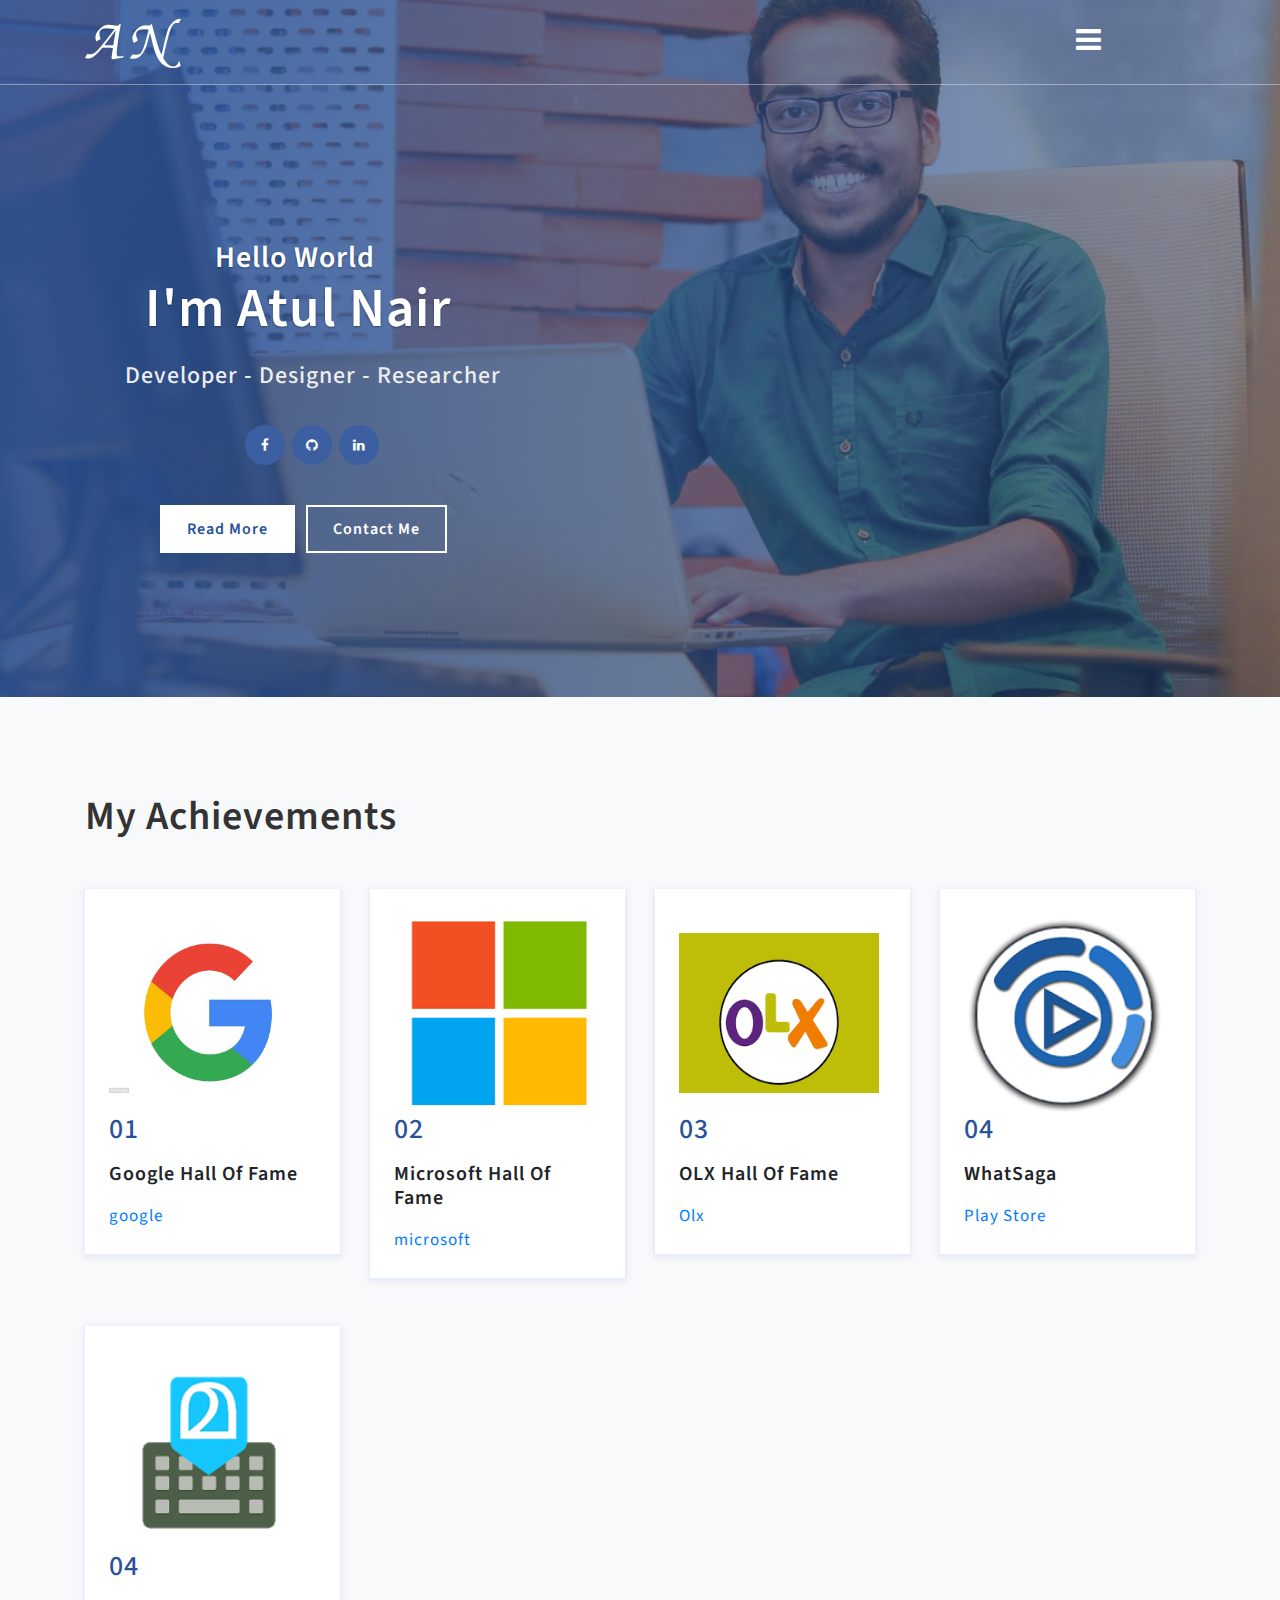
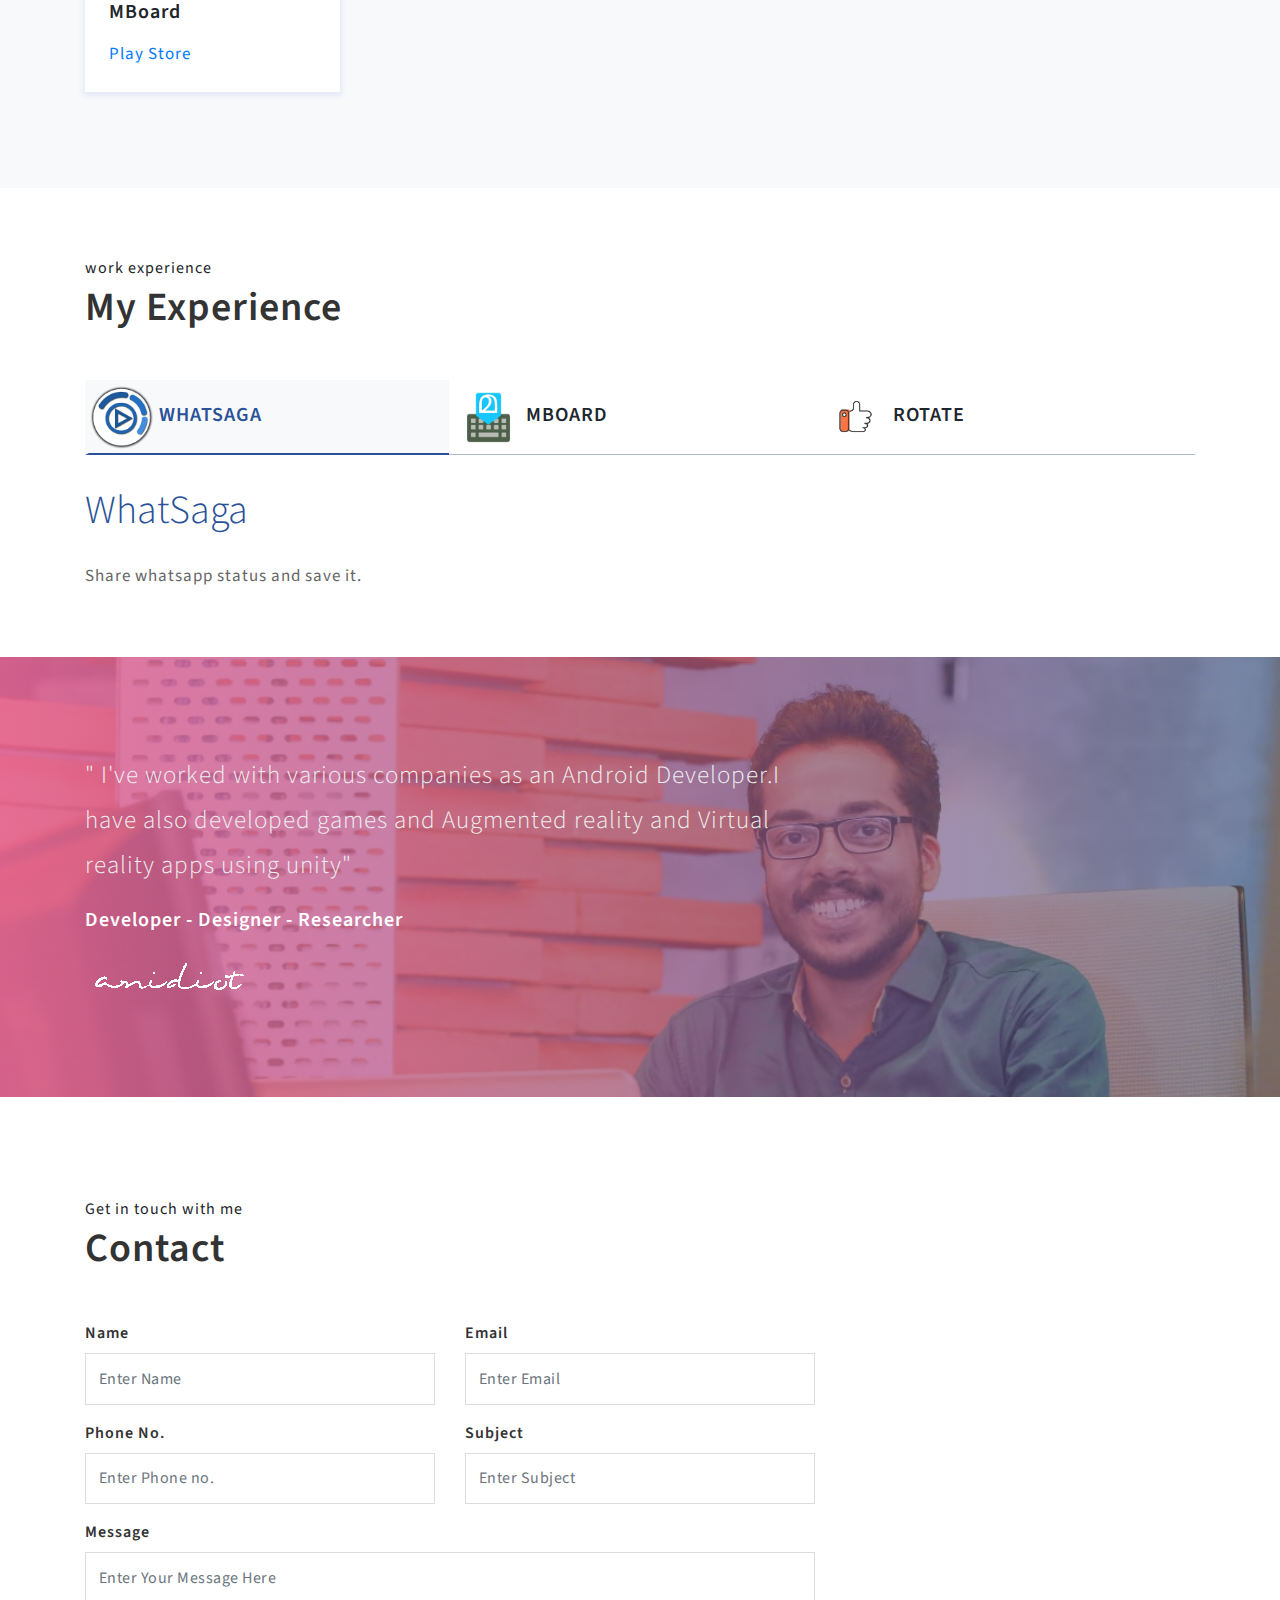
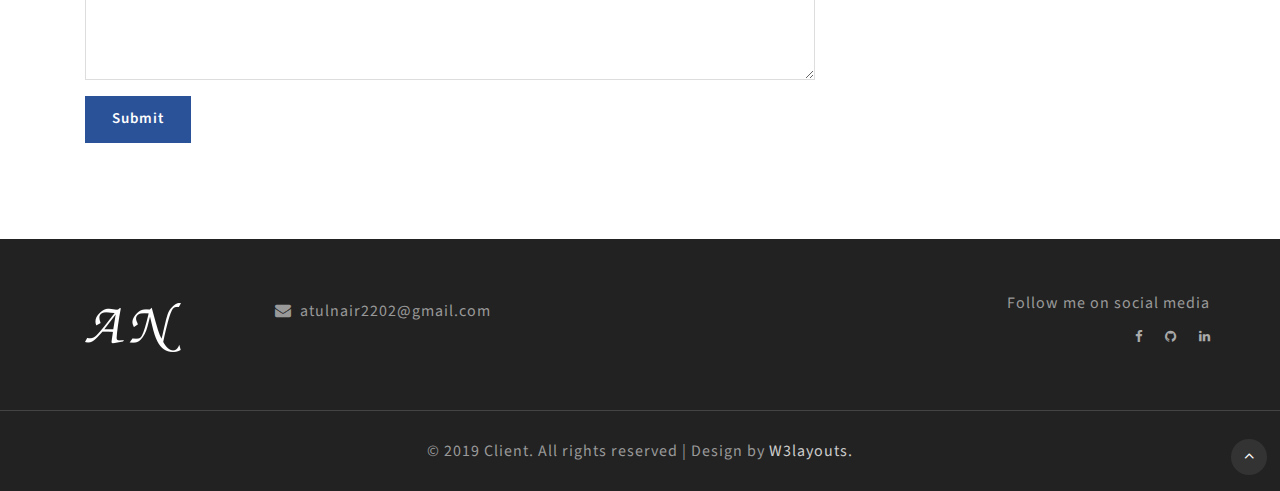
<file: index.html>
<!--
author: W3layouts
author URL: http://w3layouts.com
License: Creative Commons Attribution 3.0 Unported
License URL: http://creativecommons.org/licenses/by/3.0/
-->
<!DOCTYPE html>
<html lang="en">
<head>
<title>Myself</title>
<!-- for-mobile-apps -->
<meta name="viewport" content="width=device-width, initial-scale=1">
<meta http-equiv="Content-Type" content="text/html; charset=utf-8" />
<meta name="keywords" content="Client Responsive web template, Bootstrap Web Templates, Flat Web Templates, Android Compatible web template,
Smartphone Compatible web template, free webdesigns for Nokia, Samsung, LG, SonyEricsson, Motorola web design" />

    <script>
        addEventListener("load", function () {
            setTimeout(hideURLbar, 0);
        }, false);

        function hideURLbar() {
            window.scrollTo(0, 1);
        }
    </script>

	<!-- css files -->
    <link href="css/bootstrap.css" rel='stylesheet' type='text/css' /><!-- bootstrap css -->
    <link href="css/style.css" rel='stylesheet' type='text/css' /><!-- custom css -->
    <link href="css/font-awesome.min.css" rel="stylesheet"><!-- fontawesome css -->
	<!-- //css files -->

	<!-- google fonts -->
	<link href="//fonts.googleapis.com/css?family=Source+Sans+Pro:200,200i,300,300i,400,400i,600,600i,700,700i,900,900i&amp;subset=cyrillic,cyrillic-ext,greek,greek-ext,latin-ext,vietnamese" rel="stylesheet">
	<!-- //google fonts -->

</head>
<body>

<!-- header -->
<header>
	<nav class="navbar">
		<div class="container">
			<h1 class="wthree-logo">

				<a href="index.html" id="logoLink"><img src="images/bitmap.png" /></a>
			</h1>

			<!-- menu -->
			<ul id="menu">
				<li>
					<input id="check02" type="checkbox" name="menu" />
					<label for="check02"><span class="fa fa-bars" aria-hidden="true"></span></label>
					<ul class="submenu">
						<li><a href="index.html" class="active">Home</a></li>
						<li><a href="#about">About Me</a></li>
						<li><a href="#services">Achievements</a></li>
						<li><a href="#experience">Experience</a></li>
						<!-- <li><a href="#portfolio">Portfolio</a></li>
						<li><a href="#testimonials">Testimonials</a></li> -->
						<li><a href="#contact">Contact Me</a></li>
            <li><a href="p5js.html">p5js</a></li>
					</ul>
				</li>
			</ul>
			<!-- //menu -->

		</div>
	</nav>
</header>
<!-- //header -->

<!-- banner -->
<div id="home" class="banner-w3pvt d-flex">
	<div class="container">
		<div class="row">
			<div class="col-lg-7 bnr-txt-w3pvt">
				<div class="bnr-w3pvt-txt mt-sm-5">
					<!-- <h6>Welcome to my Client template</h6> -->
					<h3 style="padding-left:130px">Hello World</h3>
          <h2 style="padding-bottom:10px;padding-left:60px"><span >I'm Atul Nair</span></h2>
					<h4 style="padding-bottom:10px;padding-top:10px;padding-left:40px">developer - designer - researcher</h4>
					<!-- <p class="mt-4"> Auctor sit amet aliquam vel, ullamcorper sit amet ligula.
						Vivamus suscipit tortor eget felis porttitor volutpat. Mauris blandit aliquet elit.</p> -->
					<ul class="social_section_1info mt-4" style="padding-left:160px">
						<li class="mb-2 facebook"><a href="https://www.facebook.com/profile.php?id=100009807841753"><span class="fa fa-facebook"></span></a></li>
						<li class="github"><a href="https://github.com/atulnair"><span class="fa fa-github"></span></a></li>
						<li class="linkedin"><a href="https://www.linkedin.com/in/atul-nair-3932a2141/"><span class="fa fa-linkedin"></span></a></li>
						<!-- <li class="pinterest"><a href="#"><span class="fa fa-pinterest"></span></a></li> -->
					</ul>
          <div style="padding-left:75px">
					<a href="#about" class="scroll bnr-btn mr-2">Read more </a>
					<a href="#contact" class="scroll bnr-btn1">Contact Me </a>
        </div>
				</div>
			</div>
		</div>
	</div>
</div>
<!-- //banner -->

<!-- about -->
<!-- <section class="about" id="about">
	<div class="container-fluid">
		<div class="row">
			<div class="col-lg-5 p-0">
				<img src="images/a.jpg" alt="" class="img-fluid" style="height:600px" />
			</div>
			<div class="col-lg-6">
				<div class="about-right">
					<h4 class="main">Auctor sit amet aliquam vel, ulla amet.</h4>
					<p>Auctor sit amet aliquam vel, ullamcorper sit amet ligula. Vivamus suscipit tortor eget felis porttitor volutpat. Mauris blandit
					aliquet elit.</p>
					<div class="row mt-sm-5 mt-4 about-right-inner">
						<div class="col-sm-4 col-6 myphoto-sign text-center">
							<img src="images/me.jpg" alt="" class="img-fluid rounded-circle"/>
							<img src="images/sign.png" alt="" class="img-fluid mt-3"/>
							<a href="#contact" class="scroll abt-btn">Hire Me </a>
						</div>
						<div class="col-sm-7 offset-lg-1">
							<h4>Personal Info</h4>
							<p>Hello, My name is <strong>John Watson</strong>. I am 6 years experienced <strong>web designer</strong></p>
							<h4 class="mt-4">Skills & Abilities</h4>
							<div class="progress-one mt-3">
								<h4 class="progress-tittle">Web Designing</h4>
								<div class="progress">
									<div class="progress-bar" role="progressbar" style="width: 80%" aria-valuenow="80" aria-valuemin="0" aria-valuemax="100"></div>
								</div>
							</div>
							<div class="progress-one my-lg-3">
								<h4 class="progress-tittle">Photoshop</h4>
								<div class="progress">
									<div class="progress-bar bg-danger" role="progressbar" style="width: 65%" aria-valuenow="65" aria-valuemin="0" aria-valuemax="100"></div>
								</div>
							</div>
							<div class="progress-one">
								<h4 class="progress-tittle">App Development</h4>
								<div class="progress">
									<div class="progress-bar bg-info" role="progressbar" style="width: 100%" aria-valuenow="100" aria-valuemin="0" aria-valuemax="100"></div>
								</div>
							</div>
						</div>
					</div>
				</div>
			</div>
			<h3 class="position">About Me</h3>
		</div>
    </div>
</section> -->
<!-- //about -->

<!-- services-->
<section class="services pt-5" id="services">
	<div class="container py-lg-5">
		<!-- <p class="paragraph">What I do for you</p> -->
		<h3 class="heading mb-sm-5 mb-4">My Achievements</h3>
		<div class="row">
			<div class="col-lg-3 col-sm-6 mb-5">
			   <div class="panel panel-default">
				  <div class="panel-thumbnail">
					<img src="images/google.jpg" alt="" class="img-fluid" style="height:200px;width:200px;align:center;padding-top:20px;padding-bottom:20px"/>
					<h3>01</h3>
					<h4 class="mt-3">Google Hall of Fame</h4>
					<p class="mt-3"><a href="https://bughunter.withgoogle.com/profile/4c0aba67-f193-4375-9ee3-24fbb698f5fc">google<a/></p>
				  </div>
				</div>
			</div>
			<div class="col-lg-3 col-sm-6 mb-5">
			   <div class="panel panel-default">
				  <div class="panel-thumbnail">
					<img src="images/microsoft.png" alt="" class="img-fluid" style="height:200px;width:200px;align:center;padding-left:10px" />
					<h3>02</h3>
					<h4 class="mt-3">Microsoft Hall of Fame<br></h4>
					<p class="mt-3"><a href="https://portal.msrc.microsoft.com/en-us/security-guidance/researcher-acknowledgments-online-services">microsoft<a/></p>
				  </div>
				</div>
			</div>
			<div class="col-lg-3 col-sm-6 mb-5">
			   <div class="panel panel-default">
				  <div class="panel-thumbnail">
					<img src="images/olx.png" alt="" class="img-fluid" style="height:200px;width:200px;align:center;padding-top:20px;padding-bottom:20px"/>
					<h3>03</h3>
					<h4 class="mt-3">OLX Hall of Fame<br></h4>
					<p class="mt-3"><a href="https://security.olx.com/security-hall-of-fame.html">Olx<a/></p>
				  </div>
				</div>
			</div>
			<div class="col-lg-3 col-sm-6 mb-5">
				<div class="panel panel-default">
				  <div class="panel-thumbnail">
					<img src="images/whatsaga.webp" alt="" class="img-fluid" style="height:200px;width:200px;align:center"/>
					<h3>04</h3>
					<h4 class="mt-3">WhatSaga</h4>
					<p class="mt-3"><a href="https://play.google.com/store/apps/details?id=in.whatsaga.whatsapplongerstatus">Play Store<a/></p>
				  </div>
				</div>
			</div>
      <div class="col-lg-3 col-sm-6 mb-5" >
        <div class="panel panel-default">
          <div class="panel-thumbnail">
          <img src="images/mboard.webp" alt="" class="img-fluid" style="height:200px;width:200px;align:center"/>
          <h3>04</h3>
          <h4 class="mt-3">MBoard</h4>
          <p class="mt-3"><a href="https://play.google.com/store/apps/details?id=com.mboard.manglishkeyboard.malayalamkeyboard">Play Store<a/></p>
          </div>
        </div>
      </div>
      <!-- <div class="col-lg-3 col-sm-6 mb-5">
        <div class="panel panel-default">
          <div class="panel-thumbnail">
          <img src="images/logo.png" alt="" class="img-fluid" style="height:160px;width:200px;align:center"/>
          <h3>04</h3>
          <h4 class="mt-3">Creative PSD</h4>
          <p class="mt-3">Vivamus suscipit tortort eget felis porttitorit elit volutpat. Mauris blandit aliquet elit dolor.</p>
          </div>
        </div>
      </div> -->
		</div>
	</div>
</section>
<!-- //services -->

<!-- process -->
<section class="experience py-5" id="experience">
	<div class="container py-3">
		<p class="paragraph">work experience</p>
		<h3 class="heading mb-sm-5 mb-4">My Experience</h3>
		<div class="middile-inner-con">
			<div class="tab-main mx-auto">

				<input id="tab1" type="radio" name="tabs" checked>
				<label for="tab1"><img src="images/whatsaga.webp" alt="" class="img-fluid" /> WhatSaga</label>

				<input id="tab2" type="radio" name="tabs">
				<label for="tab2"><img src="images/mboard.webp" alt="" class="img-fluid" /> MBoard</label>

				<input id="tab3" type="radio" name="tabs">
				<label for="tab3"><img src="images/s4.png" alt="" class="img-fluid" /> Rotate</label>

				<section id="content1">
					<div class="menu-grids">
						<div class="t-in">
							<div class="text-info-sec">
								<div class="service-in text-left">
									<div class="card" >
										<div class="card-body p-0">
										<!-- <img src="images/s1.png" alt="" class="img-fluid"/>
										<img src="images/s2.png" alt="" class="img-fluid"/>
										<img src="images/s3.png" alt="" class="img-fluid"/> -->
											<h3 class="mb-md-4">WhatSaga</h3>
											<p class="card-text" data-aos="fade-left">Share whatsapp status and save it.</p>
										</div>
									</div>
								</div>
							</div>
						</div>
					</div>
				</section>

				<section id="content2">
					<div class="menu-grids">
						<div class="t-in">
							<div class="text-info-sec">
								<div class="service-in text-left">
									<div class="card">
										<div class="card-body p-0">
										<!-- <img src="images/s2.png" alt="" class="img-fluid" />
										<img src="images/s3.png" alt="" class="img-fluid" />
										<img src="images/s4.png" alt="" class="img-fluid" /> -->
											<h3 class="mb-md-4">MBoard</h3>
											<p class="card-text">Malayalam, Manglish,English keyboard.</p>
										</div>
									</div>
								</div>
							</div>
						</div>
					</div>
				</section>

				<section id="content3">
					<div class="menu-grids">
						<div class="t-in">
							<div class="text-info-sec">
								<div class="service-in text-left">
									<div class="card">
										<div class="card-body p-0">
											<!-- <img src="images/s4.png" alt="" class="img-fluid" />
											<img src="images/s5.png" alt="" class="img-fluid" />
											<img src="images/s6.png" alt="" class="img-fluid" /> -->
											<h3 class="mb-md-4">Roatate</h3>

											<p class="card-text">HyperCasual game made using unity</p>
										</div>
									</div>
								</div>
							</div>
						</div>
					</div>
				</section>

			</div>
		</div>
	</div>
</section>
<!-- //process -->


<!-- quote -->
<section class="quote py-5">
	<div class="container py-lg-5">
		<div class="row">
			<div class="col-lg-8">
				<h4>" I've worked with various companies as an Android Developer.I have also developed games and Augmented reality and Virtual reality apps using unity"</h4>
				<h5>developer - designer - researcher</h5>
				<img src="images/sign2.png" alt="" class="img-fluid"/>
			</div>
		</div>
	</div>
</section>
<!-- //quote -->

<!-- Contact -->
<section class="contact py-5" id="contact">
	<div class="container py-lg-5">
		<p class="paragraph">Get in touch with me</p>
		<h3 class="heading mb-sm-5 mb-4">Contact</h3>
		<div class="contact-form">
			<div class="row">
				<div class="col-lg-8">
					<form name="contactform" id="contactform" method="post" action="mailto:atulnair2202@gmail.com" onsubmit="return(validate());" novalidate="novalidate">
						<div class="row">
							<div class="form-group col-md-6 ">
							  <label>Name</label>
							  <input type="text" class="form-control" id="name" placeholder="Enter Name" name="name">
							</div>
							<div class="form-group col-md-6">
							  <label>Email</label>
							  <input type="email" class="form-control" id="email" placeholder="Enter Email" name="email">
							</div>
							<div class="form-group col-md-6">
							  <label>Phone No.</label>
							  <input type="text" class="form-control" id="phone" placeholder="Enter Phone no." name="phone">
							</div>
							<div class="form-group col-md-6">
							  <label>Subject</label>
							  <input type="text" class="form-control" id="subject" placeholder="Enter Subject" name="phone">
							</div>
							<div class="form-group col-12">
							  <label>Message</label>
							  <textarea name="issues" class="form-control" id="iq" placeholder="Enter Your Message Here"></textarea>
							</div>
							<button type="submit" class="btn btn-default">Submit </button>
						</div>
					</form>
				</div>
				<section class="w3layouts-map col-lg-4 mt-lg-0 mt-5">
					<!-- <iframe src="https://www.google.com/maps/embed?pb=!1m18!1m12!1m3!1d3023.9503398796587!2d-73.9940307!3d40.719109700000004!2m3!1f0!2f0!3f0!3m2!1i1024!2i768!4f13.1!3m3!1m2!1s0x89c25a27e2f24131%3A0x64ffc98d24069f02!2sCANADA!5e0!3m2!1sen!2sin!4v1441710758555" allowfullscreen=""></iframe> -->
				</section>
			</div>
		</div>
	</div>
</section>
<!-- //Contact -->

<!-- footer -->
<footer class="py-lg-5 py-4">
	<div class="container">
		<div class="row">
			<div class="col-lg-2">
				<h3 class="wthree-logo mt-3">
					<a href="index.html" id="logoLink1"><img src="images/bitmap.png"/></a>
				</h3>
			</div>
			<div class="col-lg-7 my-lg-0 my-4">
				<!-- <p><span class="fa mr-2 fa-map-marker"></span>2130 Fulton Street, San Diego, CA 94117-1080 USA</p> -->
				<p class="mt-2"><span class="fa mr-2 fa-envelope"></span><a href="mailto:atulnair2202@gmail.com">atulnair2202@gmail.com</a>
          <!-- , <span class="fa ml-3 mr-2 fa-phone"></span>1-600-1234-567</p> -->
			</div>
			<div class="col-lg-3 copy-right p-0 text-lg-right">

				<p>Follow me on social media</p>
				<ul class="social_section_1info">
					<li class="mb-2 facebook"><a href="https://www.facebook.com/profile.php?id=100009807841753"><span class="fa fa-facebook"></span></a></li>
					<li class="github"><a href="https://github.com/atulnair"><span class="fa fa-github"></span></a></li>
					<li class="linkedin"><a href="https://www.linkedin.com/in/atul-nair-3932a2141/"><span class="fa fa-linkedin"></span></a></li>
					<!-- <li class="pinterest"><a href="#"><span class="fa fa-pinterest"></span></a></li> -->
				</ul>
			</div>
		</div>
	</div>
</footer>
<!-- //footer -->

<!-- copyright -->
<div class="copyright py-3 text-center">
	<div class="container">
		<p class="my-2">© 2019 Client. All rights reserved | Design by
			<a href="http://w3layouts.com"> W3layouts.</a>
		</p>
	</div>
</div>
<!-- copyright -->

<!-- move top -->
<div class="move-top text-right">
	<a href="#home" class="move-top">
		<span class="fa fa-angle-up  mb-3" aria-hidden="true"></span>
	</a>
</div>
<!-- move top -->

</body>
</html>
</file>
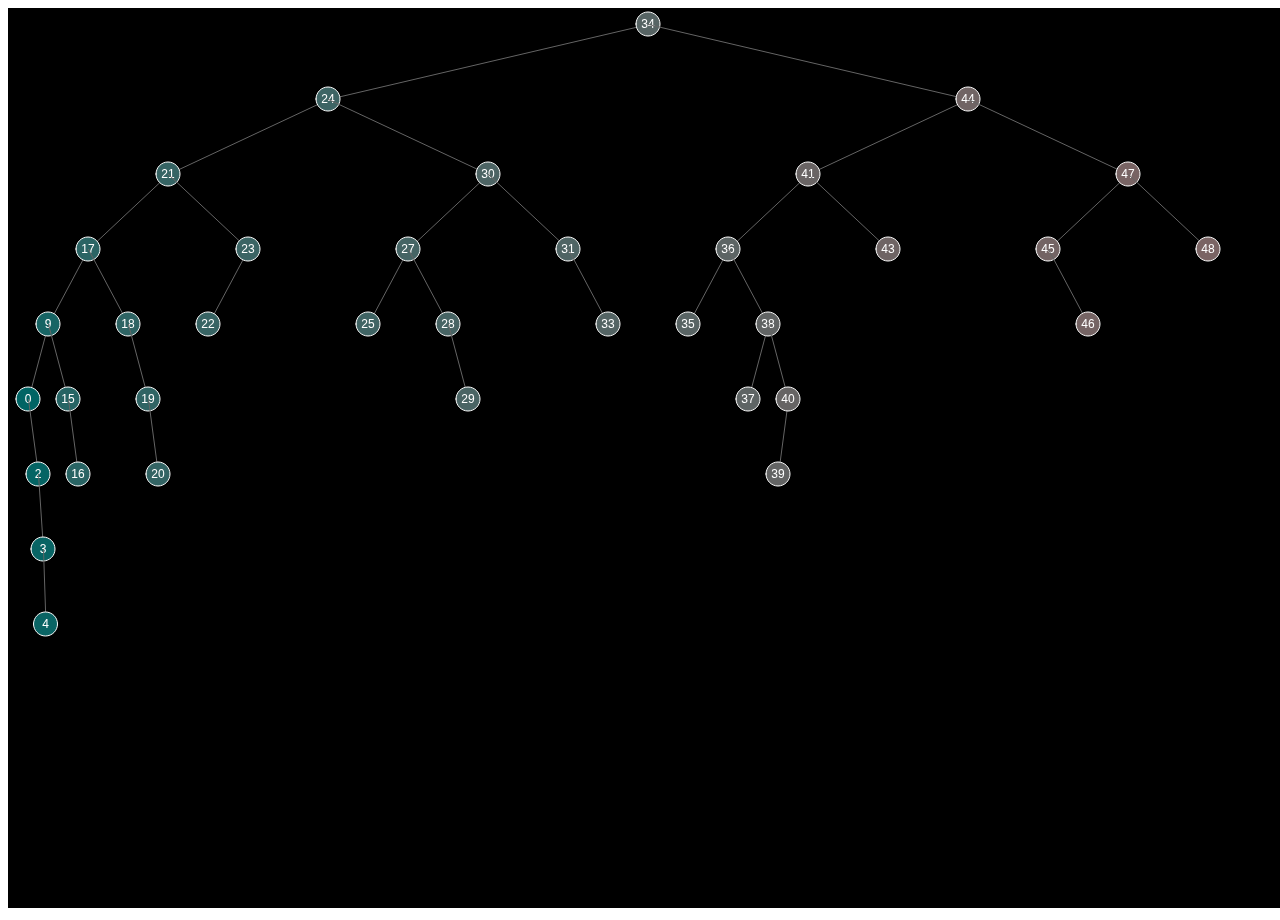
<file: Graph/BST/index.html>
<!DOCTYPE html>
<html>
  <head>
    <script src = "../../p5js/p5.min.js"></script>
    <script src="sketch.js"></script>
    <script src="../../p5js/p5.dom.min.js"></script>
  </head>
  <body>
  </body>
</html>
</file>
<file: Graph/g/index.html>
<!DOCTYPE html>
<html>
  <head>
    <script src = "../../p5js/p5.min.js"></script>
    <script src="sketch.js"></script>
    <script src="../../p5js/p5.dom.min.js"></script>
    <style> body {padding: 0; margin: 0;} </style>
  </head>
  <body>
  </body>
</html>
</file>
<file: css/style.css>
/*--
Author: W3layouts
Author URL: http://w3layouts.com
License: Creative Commons Attribution 3.0 Unported
License URL: http://creativecommons.org/licenses/by/3.0/
--*/
html,
body {
    margin: 0;
    font-size: 100%;
    background: #fff;
	font-family: 'Source Sans Pro', sans-serif;
}

body a {
    text-decoration: none;
    transition: 0.5s all;
    -webkit-transition: 0.5s all;
    -moz-transition: 0.5s all;
    -o-transition: 0.5s all;
    -ms-transition: 0.5s all;

}
html {
  scroll-behavior: smooth;
}
body img {
    max-width: 100%;
}

a:hover {
    text-decoration: none;
}

input[type="button"],
input[type="submit"],
input[type="text"],
input[type="email"],
input[type="search"] {
    transition: 0.5s all;
    -webkit-transition: 0.5s all;
    -moz-transition: 0.5s all;
    -o-transition: 0.5s all;
    -ms-transition: 0.5s all;
}

h1,
h2,
h3,
h4,
h5,
h6 {
    margin: 0;
    letter-spacing: 1px;
}

p {
    margin: 0;
    line-height: 2em;
    letter-spacing: 1px;
}

ul {
    margin: 0;
    padding: 0;
    list-style-type: none;
}

/*--/navbar--*/
header {
    position: absolute;
    width: 100%;
    z-index: 9;
}

/* menu */
ul#menu {
    position: absolute;
    /* top: 2%; */
    /* width: 3em; */
    /* height: 3em; */
    margin: 0;
    /* background: rgba(21, 30, 37, 0.32); */
    color: #fff;
    z-index: 99;
    right: 14%;
    font-size: 29px;
}

ul#menu>li {
    float: left;
    list-style-type: none;
    position: relative;
    width: 100%;
}

ul#menu label {
    position: relative;
    display: block;
    transition: background 0.3s;
    cursor: pointer;
    text-align: center;
    margin: 0;
}

ul#menu label span {
    line-height: 1em;
}

ul#menu input {
    display: none
}

/*show the second levele menu of the selected voice*/

ul#menu input:checked~ul.submenu {
    max-height: 360px;
    transition: max-height 0.5s ease-in;
}

/*style for the second level menu*/

ul.submenu {
    max-height: 0;
    padding: 0;
    overflow: hidden;
    list-style-type: none;
    background: #f7f7f7;
    transition: max-height 0.5s ease-out;
    position: absolute;
    min-width: 8em;
    right: 0;
    border-radius: 4px;
    -webkit-border-radius: 4px;
    -o-border-radius: 4px;
    -ms-border-radius: 4px;
    -moz-border-radius: 4px;
    box-shadow: 0 1px 8px rgba(20, 21, 21, 0.37);
    -webkit-box-shadow: 0 1px 8px rgba(20, 21, 21, 0.37);
    -moz-box-shadow: 0 1px 8px rgba(20, 21, 21, 0.37);
}

ul.submenu li a {
    display: block;
    padding: 9px;
    color: #000;
    text-align: center;
	text-transform: uppercase;
    color: #3b5fa1;
    letter-spacing: 1px;
    font-size: 16px;
    font-weight: 600;
}

ul.submenu li a:hover,
ul.submenu li a.active {
    color: #2a5298;
}

/* //menu */
.navbar {
	padding: 1em 2em;
	border-bottom: 1px solid rgba(243, 242, 242, 0.41);
}

h1.wthree-logo a {
	text-transform: capitalize;
	font-size: 0.9em;
	font-weight: 400;
	color: #fff;
}

h1.wthree-logo a span {
	font-weight: 800;
}

a.scroll.bnr-btn{
    background: #fff;
    border: 2px solid #fff;
    text-transform: capitalize;
    color: #2a5298;
    padding: 10px 25px;
    display: inline-block;
    margin-top: 2em;
    letter-spacing: 1px;
    font-size: 16px;
    font-weight: 600;
}
a.scroll.bnr-btn1 {
    background: transparent;
    border: 2px solid #fff;
    text-transform: capitalize;
    color: #fff;
    padding: 10px 25px;
    display: inline-block;
    margin-top: 2em;
    letter-spacing: 1px;
    font-size: 16px;
    font-weight: 600;
}

a.scroll.bnr-btn i{
    vertical-align: middle;
}


.bnr-w3pvt-txt {
	margin-left: 0em;
}

/* banner */

.banner-w3pvt {
	background: url(../images/me.jpg) no-repeat center;
	background-size: cover;
	position: relative;
}

.bnr-txt-w3pvt {
    margin: 12em 0 9em;
}
.banner-w3pvt:before {
	content: '';
	position: absolute;
	width: 100%;
	height: 100%;
	top: 0;
	left: 0;
	background: rgba(0, 0, 0, 0.5);
	background-size: cover;
	opacity: 0.9;
	background: #1e3c72;  /* fallback for old browsers */
	background: -webkit-linear-gradient(to right, #2a5298, rgba(30, 60, 114, 0.59));  /* Chrome 10-25, Safari 5.1-6 */
	background: linear-gradient(to right, #2a5298, rgba(30, 60, 114, 0.59)); /* W3C, IE 10+/ Edge, Firefox 16+, Chrome 26+, Opera 12+, Safari 7+ */

}

.bnr-w3pvt-txt h3 {
    font-size: 30px;
    font-weight: 600;
    color: #fff;
	text-shadow: 0 1px 2px rgba(0, 0, 0, 0.37);
}
.bnr-w3pvt-txt h2 {
    font-size: 60px;
    font-weight: 600;
    color: #fff;
	text-shadow: 0 1px 2px rgba(0, 0, 0, 0.37);
}
.bnr-w3pvt-txt p {
    color: #eee;
}

.bnr-w3pvt-txt h6 {
    font-size: 17px;
    color: #fff;
    margin-bottom: 30px;
    position: relative;
    text-transform: capitalize;
}

.bnr-w3pvt-txt h6:after {
    position: absolute;
    content: '';
    width: 8%;
	height: 1px;
    background: #fff;
    left: 0;
	bottom: -70%
}
.bnr-w3pvt-txt h2 span{
}
.bnr-w3pvt-txt h4 {
    text-transform: capitalize;
    color: #eee;
    letter-spacing: 1px;
    font-size: 26px;
}
ul.social_section_1info li {
    display: inline-block;
}
ul.social_section_1info a {
    margin-right: 4px;
    width: 40px;
    height: 40px;
    display: block;
    background: #3b5fa1;
    text-align: center;
    line-height: 40px;
    border-radius: 50%;
    -webkit-border-radius: 50%;
    -moz-border-radius: 50%;
    -ms-border-radius: 50%;
    -o-border-radius: 50%;
}
ul.social_section_1info a span.fa {
    color: #fff;
    font-size: 13.5px;
    line-height: 40px;
}
/* //banner */

/*-- about --*/

.about{
	position: relative;
}
h3.position {
    position: absolute;
    font-size: 60px;
    font-weight: 800;
    letter-spacing: 5px;
    transform: rotate(90deg);
    right: -2%;
    top: 30%;
    color: #333;
}
.about-right h4.main {
    font-size: 24px;
    text-transform: capitalize;
    font-weight: 600;
    margin: 1em 0;
}
.about-right {
    padding: 3em;
}
.about-right p {
    font-size: 16px;
    color: #777;
}
a.abt-btn {
    background: #2a5298;
    border: 2px solid #2a5298;
    text-transform: capitalize;
    color: #fff;
    padding: 10px 25px;
    display: inline-block;
    margin-top: 2em;
    letter-spacing: 1px;
    font-size: 15px;
    font-weight: 600;
}
.about-right-inner h4 {
    font-size: 24px;
    text-transform: capitalize;
    font-weight: 600;
    line-height: 38px;
}
.about-right-inner p {
    line-height: 28px;
}
.progress-one .progress {
    height: 0.3rem;
}
.progress {
    font-size: 0.75em;
    line-height: 8em;
    text-align: center;
    background-color: #d6d9da;
    border-radius: 0.25rem;
    margin-bottom: 1em;
}
.about-right-inner h4.progress-tittle {
    color: #888;
    font-size: 0.85em;
    text-transform: uppercase;
    margin-bottom: .5em;
    letter-spacing: 1px;
    line-height: inherit;
}

/*-- //about --*/

/*-- services --*/
.services{
	background: #f8f9fa;
}
.panel-thumbnail p {
    font-size: 17px;
    color: #777;
    line-height: 28px;
}
.panel-thumbnail h4 {
    font-size: 20px;
    text-transform: capitalize;
    font-weight: 600;
}
.panel-thumbnail h3 {
    color: #2a5298;
}
.panel-thumbnail img {
    width: 150px;
}
.panel.panel-default {
    box-shadow: 0px 2px 5px 2px rgba(76, 110, 245, .1);
	background: #fff;
    padding: 1.5em;
}
h3.heading {
    font-size: 40px;
    font-weight: 600;
	color: #333;
}
/*-- //services --*/


/*--/tabs --*/

.tech-btm h5 {
	font-size: 0.9em;
	line-height: 1.4em;
	font-weight: 600;
}

.menu-img-info h5 {
	font-size: 1.8em;
	color: #7b7d80;
	text-shadow: 0 1px 2px rgba(0, 0, 0, 0.37);
	line-height: 1.4em;
}

p.sub-meta {
	color: #1cbbb4;
	font-size: 1.2em;
	font-weight: 600;
}

.text-info-sec p {
	color: #666;
	font-size: 17px;
}

.text-info-sec h3 {
    font-size: 2.5em;
    color: #2a5298;
    font-weight: 300;
    text-transform: capitalize;
    letter-spacing: 0;
}
.text-info-sec h5 {
	font-size: 1.4em;
	color: #333;
	text-shadow: 0 1px 2px rgba(18, 18, 19, 0.13);
	font-weight: 600;
	text-transform: uppercase;
}
.text-info-sec i {
    color: #333;
    font-size: 50px;
}
.card {
    border: none;
}
.tab-main img {
    width: 65px;
}
.tab-main .card img {
    width: 80px;
}
.middile-inner-con h5 {
    font-size: 24px;
    text-transform: capitalize;
    font-weight: 400;
    color: #333;
}
.tab-main section {
    display: none;
    padding: 2em 0 0;
    border-top: 1px solid #abc;
}

.tab-main input {
    display: none;
}

.tab-main label {
    display: inline-block;
    margin: 0 0 -1px;
    width: 32.8%;
    text-align: left;
    color: #1e272e;
    padding: 0.2em 0em;
    letter-spacing: 1px;
    background: bottom;
    font-size: 20px;
    border-left: 4px solid transparent;
    font-weight: 600;
    text-transform: uppercase;
}

.tab-main span {
    margin-right: 0.5em;
}

.tab-main label:before {
    font-family: fontawesome;
    font-weight: normal;
    margin-right: 10px;
    opacity: 0;
}

.tab-main label:hover {
    cursor: pointer;
}

.tab-main input:checked + label {
    border-bottom: 1px solid #fff;
    color: #2a5298;
    border-bottom: 2px solid;
    background: #f8f9fa;
    font-size: 20px;
    padding: 0.2em 0em;
    font-weight: 600;
    text-transform: uppercase;
}

.tab-main #tab1:checked ~ #content1,
.tab-main #tab2:checked ~ #content2,
.tab-main #tab3:checked ~ #content3,
.tab-main #tab4:checked ~ #content4 {
    display: block;
}

@media screen and (max-width: 800px) {
    .tab-main label:before {
        margin: 0;
        font-size: 18px;
    }
}

@media screen and (max-width: 500px) {
    .tab-main label {
        padding: 15px;
    }
}

/*--//tabs--*/

/*-- gallery --*/

/*********************** Demo - 9 *******************/
.box9 .box-content,.box9 .icon li,.box9 img{transition:all .35s ease 0s}
.box9 .icon,.box9 .title{width:100%;font-size:22px}
.box9{background:#fff;text-align:center;position:relative;padding: 2px}
.box9 img{width:100%;height:auto}
.box9:hover img{opacity:.5}
.box9 .box-content{padding:30px 10px 30px 0;background:rgba(0,0,0,.65);position:absolute;top:0;left:0;bottom:0;right:0;opacity:0}
.box9:hover .box-content{top:10px;left:10px;bottom:10px;right:10px;opacity:1}
.box9 .title{color:#fff;line-height:17px;margin:5px 0;position:absolute;bottom:55%}
.box10 .icon li a,.box9 .icon li a{line-height:38px;border-radius:50%}
.box9 .icon{list-style:none;padding:0;margin:0;position:absolute;top:50%}
.box9 .icon li{display:inline-block;opacity:0;transform:translateY(40px)}
.box9:hover .icon li{opacity:1;transform:translateY(0)}
.box9:hover .icon li:first-child{transition-delay:.1s}
.box9:hover .icon li:nth-child(2){transition-delay:.2s}
.box9 .icon li a{display:block;width:38px;height:38px;background:#f39c12;font-size:15px;color:#fff;margin-right:5px;transition:all .35s ease 0s;-webkit-transition:all .35s ease 0s}
.box9 .icon a:hover{background:#fff;color:#f39c12;}
@media only screen and (max-width:990px){}
}
p.paragraph {
    color: #888;
    font-size: 16px;
    text-transform: capitalize;
	position: relative;
    margin-left: 60px;
}
p.paragraph:after {
    position: absolute;
    content: '';
    width: 50px;
    height: 2px;
    background: #888;
    left: -60px;
    top: 50%;
}
/*-- //gallery --*/

/*-- quote --*/
.quote{
    background: url(../images/me.jpg) 0px 0px;
    background-size: cover;
    position: relative;
}

.quote:before {
	content: '';
	position: absolute;
	width: 100%;
	height: 100%;
	top: 0;
	left: 0;
	background: rgba(0, 0, 0, 0.5);
	background-size: cover;
	opacity: 0.9;
	background: #1e3c72;  /* fallback for old browsers */
	background: -webkit-linear-gradient(to right, #e36596, rgba(30, 60, 114, 0.59));  /* Chrome 10-25, Safari 5.1-6 */
	background: linear-gradient(to right, #e36596, rgba(30, 60, 114, 0.59)); /* W3C, IE 10+/ Edge, Firefox 16+, Chrome 26+, Opera 12+, Safari 7+ */

}
.quote h4 {
    font-size: 25px;
    color: #eee;
    line-height: 45px;
    font-weight: 300;
}
.quote h5 {
    text-transform: capitalize;
    color: #fff;
    letter-spacing: 1px;
    font-size: 20px;
    margin: 20px 0;
    font-weight: 600;
}

/*-- quote --*/


/*-- clients --*/
.client{
	background: #f8f9fa;
}
.clients-info-grid p{
    color: #666;
    font-size: 17px;
}
.clients-txt-info p{
    font-size: 16px;
}
.clients-info-grid h4{
    font-size: 20px;
    text-transform: capitalize;
    font-weight: 600;
}
.clients-info-grid {
    background: #fff;
    padding: 1.5em;
	box-shadow: 0px 2px 15px 0px rgba(76, 110, 245, .1);
}
.img-position img {
	border-radius: 50%;
    width: 100px;
}
/*-- //clients --*/

/*-- contact --*/
.contact-form label {
    font-weight: 600;
    letter-spacing: 1px;
    color: #333;
}
.contact-form .form-control {
    padding: 0.8rem;
    color: #495057;
    border: 1px solid #ddd;
    border-radius: 0rem;
    letter-spacing: .5px;
    font-size: 16px;
}
.contact-form textarea {
    overflow: auto;
    resize: vertical;
    height: 8em;
}
.contact-form button.btn.btn-default {
    background: #2a5298;
    border: 2px solid #2a5298;
    text-transform: capitalize;
    color: #fff;
    padding: 10px 25px;
    display: inline-block;
    letter-spacing: 1px;
    font-size: 15px;
    font-weight: 600;
    border-radius: 0rem;
    margin-left: 1em;
}

.w3layouts-map iframe {
    width: 100%;
    min-height: 420px;
    padding: 10px;
    border: 4px solid #eee;
}

/*-- //contact --*/


/*-- footer --*/

footer {
    background: #222;
}
.copyright {
    background: #222;
    border-top: 1px solid #444;
}
footer p ,footer p a,.copyright p{
    color: #999;
}
.copyright p a{
    color: #ccc;
}
footer ul.social_section_1info a {
    background: none;
    margin: 0;
    line-height: initial;
    width: auto;
    height: auto;
    font-size: 13px;
    margin-left: 20px;
}
footer ul.social_section_1info a span.fa{
    color: #aaa;
    line-height: 35px;
    font-size: 13px;
}
h3.wthree-logo a {
    text-transform: capitalize;
    font-size: 1.2em;
    font-weight: 400;
    color: #fff;
}
h3.wthree-logo a span {
    font-weight: 800;
}
/*-- //footer --*/

/*-- move top --*/
.move-top {
    position: relative;
}

a.move-top {
    text-align: center;
    position: absolute;
    right: 1%;
    bottom: 0%;
}

a.move-top span{
    color: #fff;
    width: 36px;
    height: 36px;
    border: transparent;
    line-height: 2em;
    background: #333;
    border-radius: 50px;
    -webkit-border-radius: 50px;
    -o-border-radius: 50px;
    -moz-border-radius: 50px;
    -ms-border-radius: 50px;
}

/*-- //move top --*/


/*-- responsive design --*/

@media(max-width:1440px) {

}
@media(max-width:1280px) {
    .about-right h4.main {
		margin: 0em 0 .5em;
	}
	.bnr-w3pvt-txt h2 {
		font-size: 55px;
	}
	.bnr-w3pvt-txt h4 {
		font-size: 24px;
	}
	.about-right {
		padding: 3em 2em;
	}
	h3.position {
		font-size: 55px;
		right: -4%;
	}
}
@media(max-width:1080px) {
	.text-info-sec h3 {
		font-size: 2.3em;
	}
	.middile-inner-con h5 {
		font-size: 22px;
	}
	.quote h4 {
		font-size: 21px;
	}
}
@media(max-width:1024px) {
    .bnr-w3pvt-txt h2 {
		font-size: 50px;
	}
	.bnr-w3pvt-txt h4 {
		font-size: 21px;
	}
	.bnr-w3pvt-txt p {
		font-size: 15px;
	}
	.bnr-txt-w3pvt {
		margin: 10em 0 8em;
	}
	.about-right h4.main {
		font-size: 22px;
		letter-spacing: 0px;
	}
	.about-right {
		padding: 3em 0em 3em 2em;
	}
	h3.position {
		font-size: 50px;
		right: -6%;
	}
	.about-right-inner h4 {
		font-size: 21px;
		letter-spacing: 0px;
	}
}
@media(max-width:991px) {
    h3.position {
		font-size: 50px;
		right: 0%;
	}
	.tab-main img {
		width: 50px;
	}
	.tab-main label,.tab-main input:checked + label {
		font-size: 16px;
	}
	.text-info-sec p {
		font-size: 16px;
	}
	.clients-info-grid p {
		font-size: 16px;
	}
	footer {
		text-align: center;
	}
	.w3layouts-map iframe {
		min-height: 380px;
	}
}
@media(max-width:800px) {
    h3.position {
		right: -5%;
		top: 20%;
	}
}
@media(max-width:768px) {
    .bnr-w3pvt-txt h2 {
		font-size: 45px;
	}
	.bnr-txt-w3pvt {
		margin: 9em 0 6em;
	}
	a.scroll.bnr-btn,a.scroll.bnr-btn1 {
		font-size: 15px;
	}
	h3.position {
		right: -9%;
		top: 20%;
	}
}
@media(max-width:736px) {
    .about .col-lg-5 img {
		width: 80%;
	}
	.panel-thumbnail img {
		width: 100px;
	}
	.tab-main label img {
		display: block;
		margin: auto;
		text-align:center;
	}
	.middile-inner-con h5 {
		font-size: 20px;
		letter-spacing: 0px;
	}
	.text-info-sec h3 {
		font-size: 2em;
	}
	.clients-info-grid h4 {
		font-size: 18px;
		letter-spacing: 0px;
	}
	h3.heading {
		font-size: 35px;
	}
	h1.wthree-logo a {
		font-size: 0.8em;
	}
	h3.wthree-logo a {
		font-size: 1.1em;
	}
	.w3layouts-map iframe {
		min-height: 350px;
	}
}
@media(max-width:667px) {
    .bnr-txt-w3pvt {
		margin: 8em 0 5em;
	}
	.bnr-w3pvt-txt h2 {
		font-size: 40px;
	}
	.bnr-w3pvt-txt h4 {
		font-size: 19px;
	}
	a.scroll.bnr-btn, a.scroll.bnr-btn1 {
		margin-top: 1em;
	}
	.w3layouts-map iframe {
		min-height: 300px;
	}
}
@media(max-width:600px) {
	.quote {
		background: url(../images/me.jpg) center;
		background-size: cover;
	}
}
@media(max-width:568px) {
    .navbar {
		padding: 1em 1em;
	}
	ul#menu {
		right: 8%;
	}
	.bnr-txt-w3pvt {
		margin: 9em 0 4em;
	}
	.bnr-w3pvt-txt h6 {
		margin-bottom: 25px;
	}
	h3.position {
		right: -8%;
		top: 14%;
		font-size: 40px;
	}
	.myphoto-sign {
		width: 40%;
		margin-bottom: 2em;
	}
	a.abt-btn {
		background: #2a5298;
		margin-top: 1em;
	}
}
@media(max-width:480px) {
    .bnr-w3pvt-txt h2 {
		font-size: 35px;
	}
	.bnr-w3pvt-txt h4 {
		font-size: 18px;
	}
	.bnr-w3pvt-txt h6 {
		margin-bottom: 20px;
		font-size: 16px;
	}
	h3.position {
		right: -11%;
	}
	.tab-main label, .tab-main input:checked + label {
		font-size: 16px;
		padding: 10px;
		text-align: center;
	}
	.text-info-sec h3 {
		font-size: 1.8em;
	}
	.quote h4 {
		font-size: 20px;
		line-height: 35px;
	}
	.quote h5 {
		font-size: 18px;
		margin: 15px 0;
	}
	h3.heading {
		font-size: 30px;
	}
}
@media(max-width:415px) {
    .navbar {
		padding: .5em 0em;
	}
	h1.wthree-logo a {
		font-size: 0.7em;
	}
	ul#menu {
		right: 5%;
	}
	.bnr-w3pvt-txt h2 {
		font-size: 30px;
	}
	.bnr-w3pvt-txt h6 {
		font-size: 15px;
	}
	h3.position {
		font-size: 35px;
		letter-spacing: 1px;
		right: -10%;
	}
	.about-right {
		padding: 2em 0em 2em 1em;
	}
	.about-right h4.main {
		font-size: 19px;
	}
	.about-right p {
		font-size: 15px;
	}
	.tab-main label, .tab-main input:checked + label {
		font-size: 15px;
		padding: 10px;
		border-left: none;
		width: 32.6%;
	}
	.tab-main section {
		padding: 1em 0 0;
	}
	.quote h4 {
		font-size: 19px;
	}
	.box9 .icon, .box9 .title {
		font-size: 17px;
	}
	.clients-info-grid p {
		font-size: 15px;
		line-height: 1.8em;
	}
	p {
		line-height: 1.8em;
	}
	footer p, footer p a, .copyright p {
		font-size: 15px;
	}
	h3.wthree-logo a {
		font-size: 1em;
	}
	a.scroll.bnr-btn, a.scroll.bnr-btn1 {
		font-size: 14px;
	}
	ul.submenu li a {
		font-size: 15px;
	}
}
@media(max-width:384px) {
    a.scroll.bnr-btn, a.scroll.bnr-btn1 {
		font-size: 13px;
	}
	.bnr-w3pvt-txt h4 {
		font-size: 16px;
		letter-spacing: 0.5px;
	}
	.bnr-w3pvt-txt h6 {
		margin-bottom: 15px;
		font-size: 14px;
	}
	.bnr-txt-w3pvt {
		margin: 8em 0 3em;
	}
	ul.submenu li a {
		letter-spacing: .5px;
		font-size: 14px;
	}
	ul.submenu {
		min-width: 6em;
	}
	.about-right {
		padding: 2em 0em 2em 0em;
	}
	h3.position {
		top: 13%;
	}
}
@media(max-width:375px) {

}
@media(max-width:320px) {

}

/*-- //responsive design --*/
</file>
